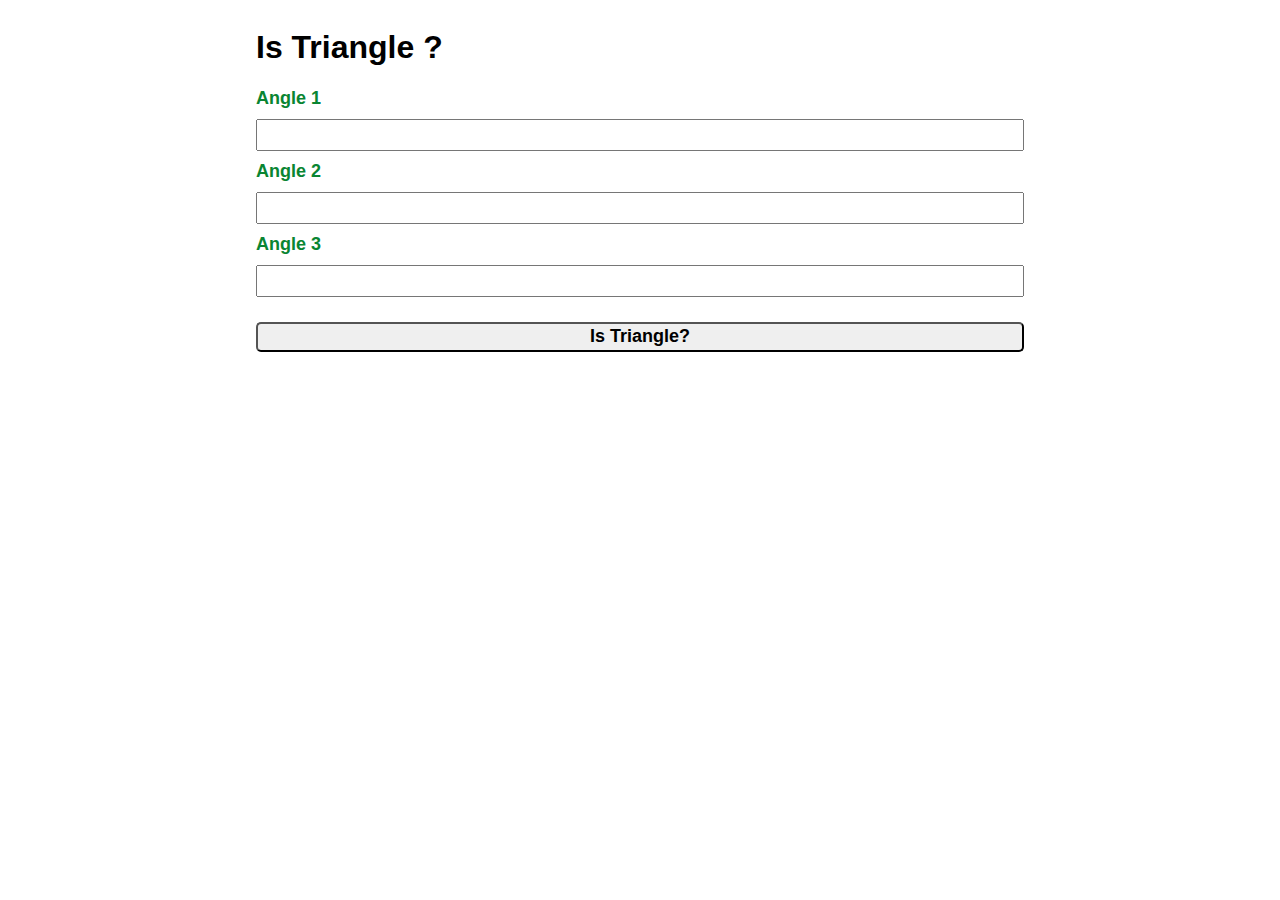
<file: IsTriangle.html>
<!DOCTYPE html>
<html lang="en">
<head>
    <meta charset="UTF-8">
    <meta http-equiv="X-UA-Compatible" content="IE=edge">
    <meta name="viewport" content="width=device-width, initial-scale=1.0">
    <link rel="stylesheet" href="IsTriangle.css"/>
    <title>IsTriangle?</title>
</head>
<body>
    <div class="container">
    <h1>Is Triangle ?</h1>
    <label for="angle1">Angle 1</label>
    <input type="number" class="angle-input">

    <label for="angle2">Angle 2</label>
    <input type="number" class="angle-input">
    
    <label for="angle3">Angle 3</label>
    <input type="number" class="angle-input">

    <button id="is-triangle-btn">Is Triangle?</button>
    <div id="show-result"></div>
</div>
</body>
<script src="IsTriangle.js"></script>
</html>
</file>
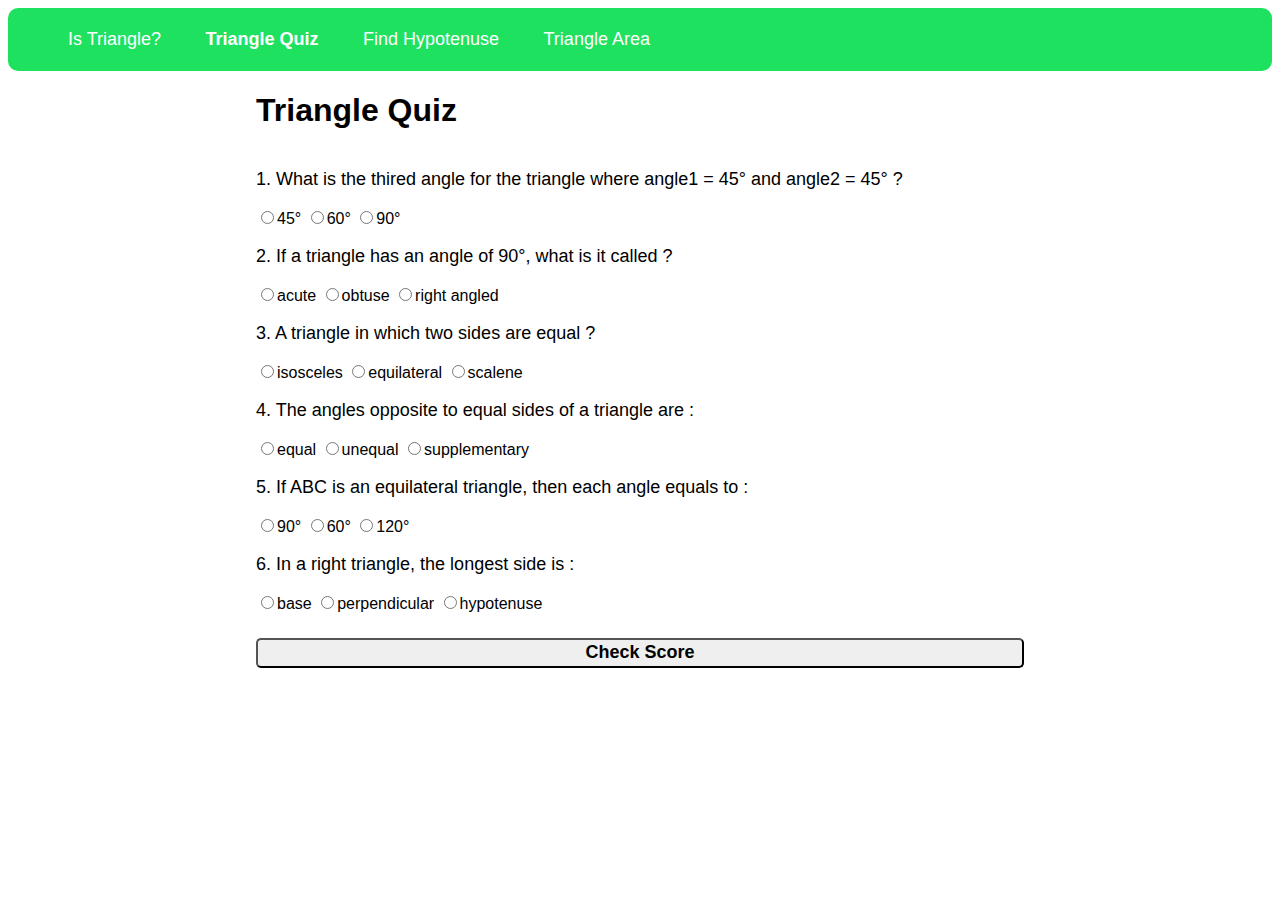
<file: triangleQuiz.html>
<!DOCTYPE html>
<html lang="en">
<head>
    <meta charset="UTF-8">
    <meta http-equiv="X-UA-Compatible" content="IE=edge">
    <meta name="viewport" content="width=device-width, initial-scale=1.0">
    <link rel="stylesheet" href="triangleQuiz.css">
    <style>
    .quiz{ font-weight: bolder;  }
    </style>
    <title>Triangle Quiz</title>
</head>
<body>
    
    <nav class="navigation">
    
        <ul>
            <li class="inline">
                <a class="links" href="index.html">Is Triangle?</a>
            </li>
            <li class="inline">
                <a class="links quiz" href="">Triangle Quiz</a>
            </li>
            <li class="inline">
                <a class="links" href="hypotenuse.html">Find Hypotenuse</a>
            </li>
            <li class="inline">
                <a class="links" href="triangleArea.html">Triangle Area</a>
            </li>
        </ul>
    </nav>
    <div class="container">


    <h1>Triangle Quiz</h1>
    <form class="quiz-form">
        <div class="question-container">
            <p>1. What is the thired angle for the triangle where angle1 = 45° and angle2 = 45° ?</p>
            <label><input type="radio" value="45°" name="answer1">45°</label>
            <label><input type="radio" value="60°" name="answer1">60°</label>
            <label><input type="radio" value="90°" name="answer1">90°</label>
        </div>
        <div class="question-container">
            <p>2. If a triangle has an angle of 90°, what is it called ?</p>
            <label><input type="radio" value="acute" name="answer2">acute</label>
            <label><input type="radio" value="obtuse" name="answer2">obtuse</label>
            <label><input type="radio" value="right angled" name="answer2">right angled</label>
        </div>
        <div class="question-container">
            <p>3. A triangle in which two sides are equal ?</p>
            <label><input type="radio" value="isosceles" name="answer3">isosceles</label>
            <label><input type="radio" value="equilateral" name="answer3">equilateral</label>
            <label><input type="radio" value="scalene" name="answer3">scalene</label>
        </div>
        <div class="question-container">
            <p>4. The angles opposite to equal sides of a triangle are :</p>
            <label><input type="radio" value="equal" name="answer4">equal</label>
            <label><input type="radio" value="unequal" name="answer4">unequal</label>
            <label><input type="radio" value="supplementary" name="answer4">supplementary</label>
        </div>
        <div class="question-container">
            <p>5. If ABC is an equilateral triangle, then each angle equals to :</p>
            <label><input type="radio" value="90°" name="answer5">90°</label>
            <label><input type="radio" value="60°" name="answer5">60°</label>
            <label><input type="radio" value="120°" name="answer5">120°</label>
        </div>
        <div class="question-container">
            <p>6. In a right triangle, the longest side is :</p>
            <label><input type="radio" value="base" name="answer6">base</label>
            <label><input type="radio" value="perpendicular" name="answer6">perpendicular</label>
            <label><input type="radio" value="hypotenuse" name="answer6">hypotenuse</label>
        </div>
    </form>  
    <button id="check-score">Check Score</button>
    <div id="show-result"></div>
</div>

</body>
<script src="triangleQuiz.js"></script>
</html>
</file>
<file: IsTriangle.css>
:root{
    --primary-color:rgb(30, 226, 95);
    --dark-green:rgb(9, 133, 50);
}

body{
    font-family:'Helvetica',sans-serif;
}

.container{
    display: flex;
    flex-direction: column;
    width:60vw;
    margin: auto;
}
.navigation{
    background-color:var(--primary-color);
    border-radius: 10px;
    padding:5px 0px;
    margin-top:0%;   
}

.navigation ul{
    display: inline-flex;
    flex-wrap: wrap;
    gap:12px;
}
.container label{
  font-size:bold;
  color:var(--dark-green);
  font-weight: bold;
}

.angle-input{
    margin: 10px 0px;
    height:26px;
    font-size: 18px;
    
}
#is-triangle-btn{
    font-size: large;
    font-weight: bold;
    margin: 15px 0px;
    border-radius: 5px;
    height: 30px;
}

#show-result{
    margin: 30px auto;
    font-size: 26px;
    font-weight: bold;

    
}
.links{
    text-decoration: none;
    font-size: 18px;
    color:white;
}
.inline{
    display: inline;
    padding:0px 20px;
}
label{
    font-size: large;
}
</file>
<file: triangleQuiz.css>
:root{
    --primary-color:rgb(30, 226, 95);
}
body{
    font-family:'Helvetica',sans-serif;
}

.container{
    display: flex;
    flex-direction: column;
    width:60vw;
    margin: auto;
}
.navigation{
    background-color:var(--primary-color);
    border-radius: 10px;
    padding:5px 0px;
    margin-top:0%;   
}
#check-score{
    font-size: large;
    font-weight: bold;
    margin: 15px 0px;
    border-radius: 5px;
    height: 30px;
}
.question-container{
    margin: 10px 0px;
}
#show-result{
    margin: 15px auto;
    font-size: 26px;
    font-weight: bold;
}
.links{
    text-decoration: none;
    font-size: 18px;
    color:white;
}
.inline{
    display: inline;
    padding:0px 20px;
}
p{
    font-size: large;
}
</file>
